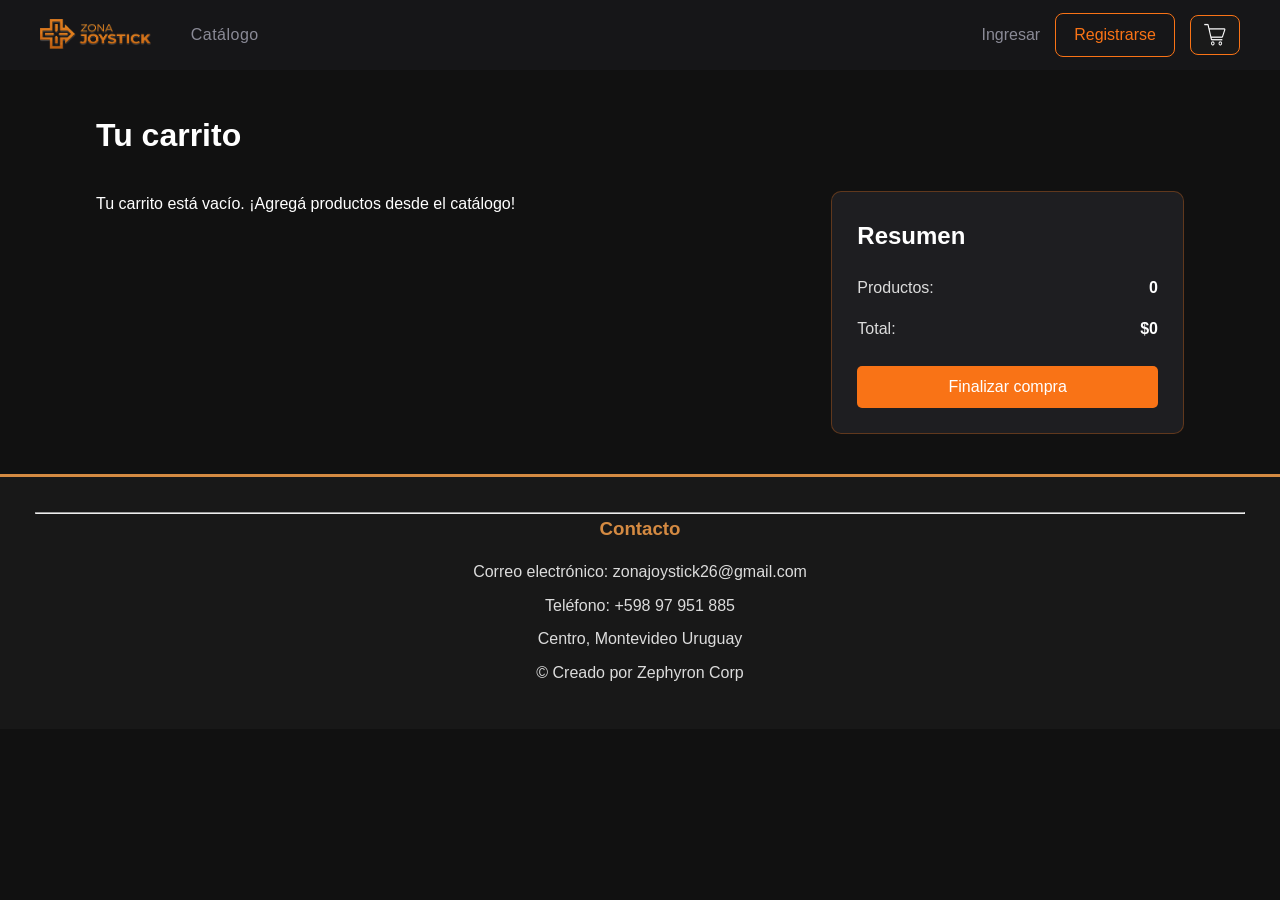
<file: Carrito.html>
<!--
Autor: Franco Pirez
Ultima actualizacion: 30/08/2026
-->

<!DOCTYPE html>
<html lang="es">

<head>
    <meta charset="UTF-8">
    <meta name="viewport" content="width=device-width, initial-scale=1.0">
    <title>Carrito</title>
    <link rel="stylesheet" href="css/carrito.css">
    <link rel="icon" href="assets/favicon.ico" type="image/x-icon">
</head>

<body>
    <header>
        <div class="header-izquierda">
            <a href="index.html">
                <img src="assets/Logo completo.png" alt="Logo empresa" class="logo">
            </a>

            <nav class="menu">
                <a href="Catalogo.php">Catálogo</a>
            </nav>
        </div>
        <div class="header-derecha">
            <a href="login.html" class="login">Ingresar</a>
            <a href="register.html" class="register">Registrarse</a>
            <a href="carrito.html"><img src="assets/Carrito-De-Compras.png" alt="Carrito de compras" class="carrito"></a>
        </div>
    </header>
    <main class="pagina-carrito">
        <h1>Tu carrito</h1>
        <section class="contenido-carrito">
            <!-- Acá JavaScript va a agregar los productos -->
            <div class="lista-carrito" id="lista-carrito">
            </div>

            <aside class="resumen-carrito">
                <h2>Resumen</h2>
                <p>Productos: <span id="cantidad-productos">0</span></p>
                <p>Total:<span id="total">$0</span></p>
                <button id="finalizar-compra">Finalizar compra</button>
            </aside>
        </section>
    <script src="js/storage.js"></script>
    <script src="js/carrito.js"></script>
    </main>

    <footer>
        <hr>

        <h3>Contacto</h3>

        <p>Correo electrónico: zonajoystick26@gmail.com</p>

        <p>Teléfono: +598 97 951 885</p>

        <p>Centro, Montevideo Uruguay</p>

        <p>&copy; Creado por Zephyron Corp</p>
    </footer>
    <script src="js/storage.js"></script>
    <script src="js/carrito.js"></script>
</body>
</html>
</file>
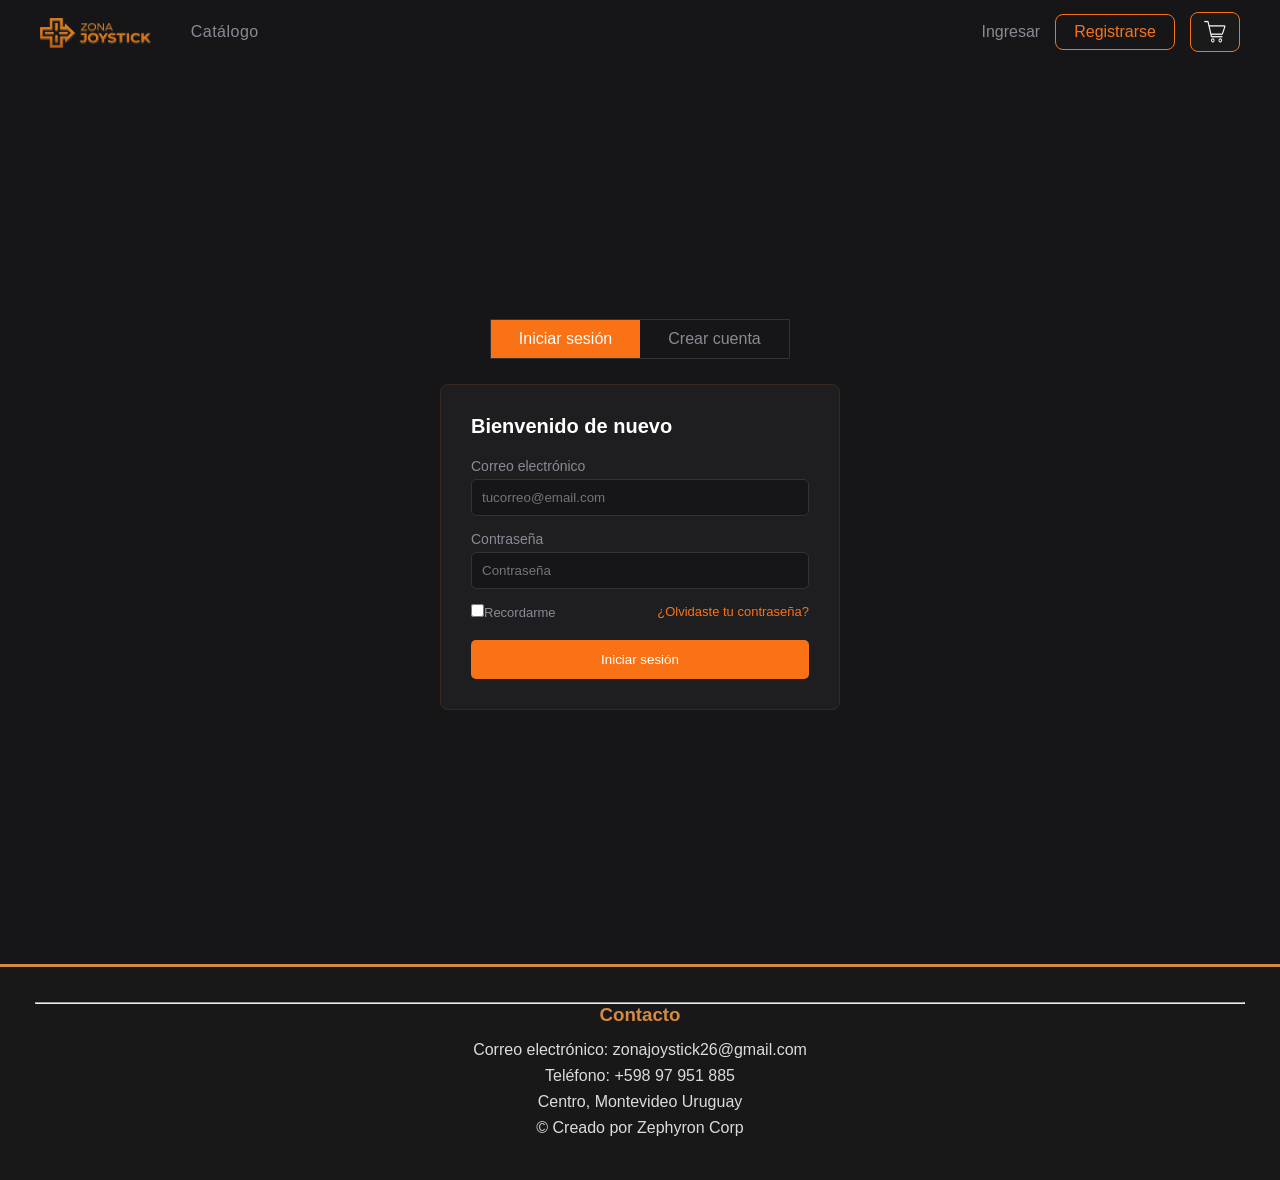
<file: login.html>
<!--
Autor: Facundo Martino
Ultima actualizacion: 29/08/2026
-->

<!DOCTYPE html>
<html lang="es">
<head>
    <meta charset="UTF-8">
    <meta name="viewport" content="width=device-width, initial-scale=1.0">
    <title>Iniciar sesión</title>
    <link rel="stylesheet" href="css/login.css">
    <link rel="icon" href="assets/favicon.ico" type="image/x-icon">
</head>

<body>
  <header>
        <div class="header-izquierda">
            <a href="index.html"><img src="assets/Logo completo.png" alt="Logo empresa" class="logo"></a>

            <nav class="menu">
                <a href="Catalogo.php">Catálogo</a>
            </nav>
        </div>
        <div class="header-derecha">
            <a href="login.html" class="login">Ingresar</a>
            <a href="register.html" class="register">Registrarse</a>
            <a href="carrito.html"><img src="assets/Carrito-De-Compras.png" alt="Carrito de compras" class="carrito"></a>
        </div>
    </header>
  <main class="pagina-login">
    <!-- Apartado para elegir si quieres iniciar sesión o registrarte -->
      <div class="opciones-login">
        <a href="login.html" class="activo">Iniciar sesión</a>
        <a href="register.html">Crear cuenta</a>
      </div>
    <section class="login-card">
      <!-- Formulario para iniciar sesión -->
       
      <h2>Bienvenido de nuevo</h2>
      <form id="formLogin">
        <div class="campo">
          <label for="email">Correo electrónico</label>
          <input type="email" id="email" placeholder="tucorreo@email.com">
        </div>

        <div class="campo">
          <label for="contrasena">Contraseña</label>
          <input type="password" id="contrasena" placeholder="Contraseña">
        </div>

        <div class="recordar-datos">
          <label>
          <input type="checkbox">Recordarme</label>
          <a href="#">¿Olvidaste tu contraseña?</a>
        </div>

        <button type="submit">Iniciar sesión</button>
      </form>
      <p id="Mensaje"></p>
    </section>
  </main>
  <footer>
        <hr>
        <h3>Contacto</h3>
        <p>
            Correo electrónico: zonajoystick26@gmail.com
        </p>
        <p>
            Teléfono: +598 97 951 885
        </p>
        <p>
            Centro, Montevideo Uruguay
        </p>
        <p>
            &copy; Creado por Zephyron Corp
        </p>
    </footer>
    <script src="js/login.js"></script>
</body>
</html>
</file>
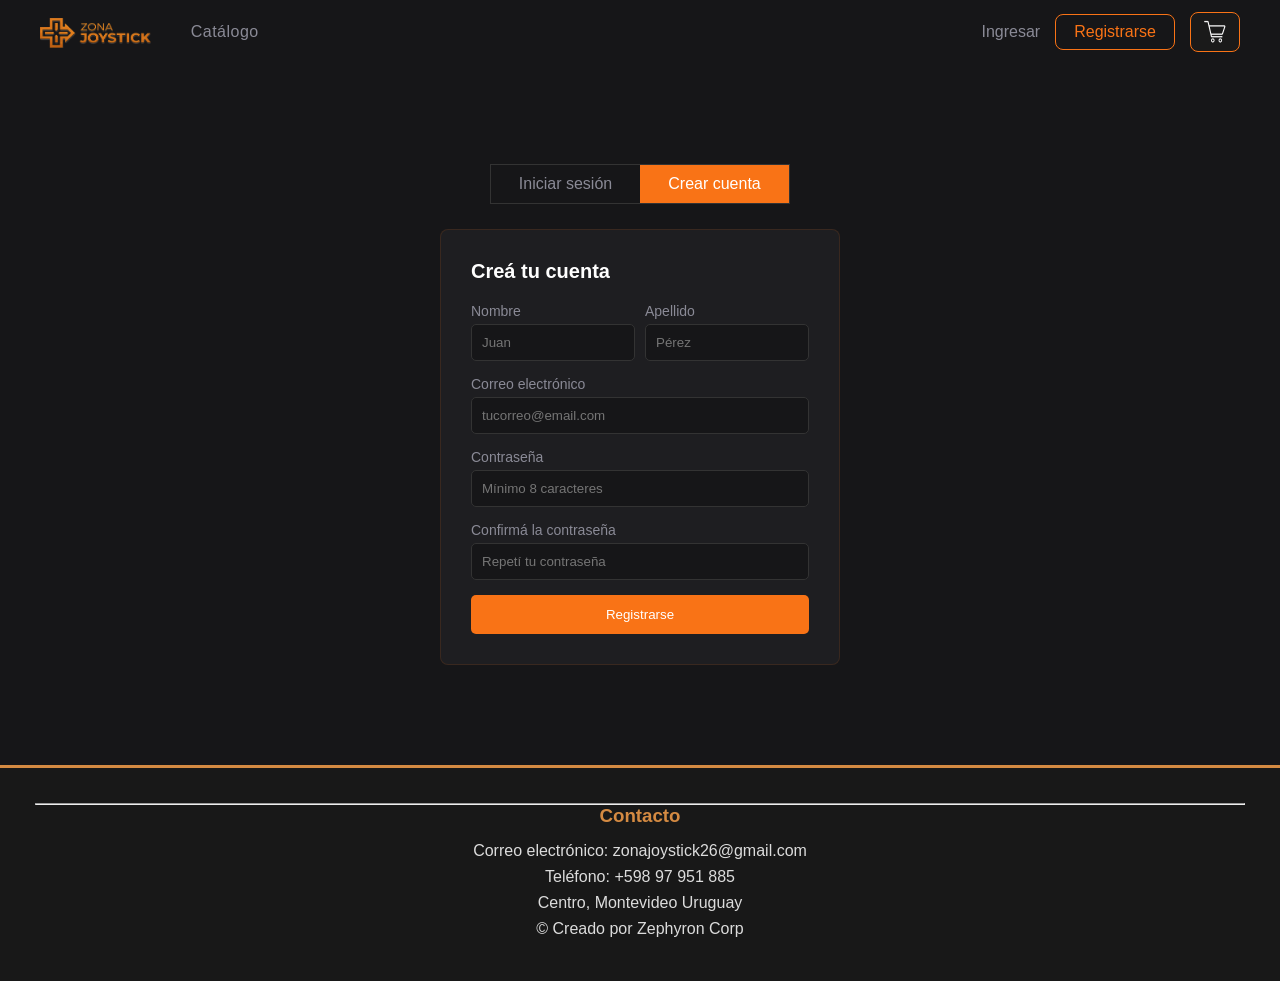
<file: register.html>
<!--
Autor: Facundo Martino
Ultima actualizacion: 29/08/2026
-->

<!DOCTYPE html>
<html lang="es">
<head>
    <meta charset="UTF-8">
    <meta name="viewport" content="width=device-width, initial-scale=1.0">
    <title>Crear cuenta</title>
    <link rel="stylesheet" href="css/register.css">
    <link rel="icon" href="assets/favicon.ico" type="image/x-icon">
</head>

<body>
  <header>
        <div class="header-izquierda">
            <a href="index.html"><img src="assets/Logo completo.png" alt="Logo empresa" class="logo"></a>

            <nav class="menu">
                <a href="Catalogo.php">Catálogo</a>
            </nav>
        </div>
        <div class="header-derecha">
            <a href="login.html" class="login">Ingresar</a>
            <a href="register.html" class="register">Registrarse</a>
            <a href="carrito.html"><img src="assets/Carrito-De-Compras.png" alt="Carrito de compras" class="carrito"></a>
        </div>
    </header>
  <main class="pagina-register">
      <!-- Apartado para elegir si quieres registrarte o iniciar sesión -->
      <div class="opciones-register">
        <a href="login.html">Iniciar sesión</a>
        <a href="register.html" class="activo">Crear cuenta</a>
      </div>
    <section class="register-card">
      <!-- Formulario para registrarse -->
      <h2>Creá tu cuenta</h2>
      <form id="formRegister">
      <div class="nombre-completo">
        <div class="campo">
          <label for="nombre">Nombre</label>
          <input type="text" id="nombre" placeholder="Juan">
        </div>

        <div class="campo">
          <label for="apellido">Apellido</label>
          <input type="text" id="apellido" placeholder="Pérez">
        </div>

      </div>

      <div class="campo">
        <label for="email">Correo electrónico</label>
        <input type="email" id="email" placeholder="tucorreo@email.com">
      </div>

      <div class="campo">
        <label for="contrasena">Contraseña</label>
        <input type="password" id="contrasena" placeholder="Mínimo 8 caracteres">
      </div>

      <div class="campo">
        <label for="confirmar-contrasena">Confirmá la contraseña</label>
        <input type="password" id="confirmar-contrasena" placeholder="Repetí tu contraseña">
      </div>
      
      <button type="submit">Registrarse</button>
      </form>
      <p id="Mensaje"></p>
    </section>
    <script src="js/register.js"></script>
  </main>
  <footer>
        <hr>
        <h3>Contacto</h3>
        <p>
            Correo electrónico: zonajoystick26@gmail.com
        </p>
        <p>
            Teléfono: +598 97 951 885
        </p>
        <p>
            Centro, Montevideo Uruguay
        </p>
        <p>
            &copy; Creado por Zephyron Corp
        </p>
    </footer>
</body>
</html>
</file>
<file: css/carrito.css>
/*
Autor:Franco Pirez
Ultima actualizacion: 30/08/2026
*/
/* Reset */
*{
    margin:0;
    padding:0;
    box-sizing:border-box;
}

/* Página */
body{
    font-family:Arial, sans-serif;
    background-color:#111111;
    color:white;
    line-height:1.6;
}

/* Encabezado */

header {
    padding: 12px 40px;
    display:flex;
    justify-content: space-between;
    align-items: center;
    background-color: #161618;
    color: white;
    position: sticky;
    top: 0;
    z-index: 1000; /*Se agregó z-index para que el header esté siempre visible */
}

.header-izquierda {
    display: flex;
    align-items: center;
    gap: 30px;
}

.logo {
    height: 30px;
    position: relative;
    top: 3px; /*Indica cuánto querés desplazar el elemento desde arriba*/
}

.menu{
    display: flex;
    gap: 20px;
}

.menu a{
    text-decoration: none;
    color: #8a8a96;
    letter-spacing: 0.5px;
    transition: color 0.3s ease;
    font-weight: normal;
    padding: 10px;
}

.menu a:hover{
    color: #f0ede8;
}

.header-derecha{
    display: flex;
    align-items: center;
    gap: 15px;
}
.header-derecha img{
    display: block;
    background-color: rgb(26, 26, 26);
    width: 50px;
    height: 40px;
    transition: transform 0.3s ease;
    border: 1px solid #f97316;
    border-radius: 8px;
}

.header-derecha img:hover{
    background-color: #f97316;
}

.login{
    text-decoration: none;
    color: #8a8a96;
    transition: color .3s ease;
}

.login:hover{
    color: #f0ede8;
}

.register{
    text-decoration: none;
    color: #f97316;
    border: 1px solid #f97316;
    padding: 8px 18px;
    border-radius: 8px;
    transition:color .3s ease, background-color .3s ease, border-color .3s ease;
}

.register:hover{
    background-color: #f97316;
    color: #161618;
}

/* Carrito */
.pagina-carrito{
    width:85%;
    margin:40px auto;
}

.pagina-carrito h1{
    font-size:32px;
    margin-bottom:30px;
}

/* Contenido general */
.contenido-carrito{
    display:grid;
    grid-template-columns:2fr 1fr;
    gap:30px;
    align-items:start;
}

/* Lista de productos */
.lista-carrito{
    display:flex;
    flex-direction:column;
    gap:20px;
}

/* Producto */
.producto-carrito{
    display:flex;
    align-items:center;
    gap:20px;

    background-color:#1b1b1b;
    border:1px solid #333;
    border-radius:10px;

    padding:20px;
}

.producto-carrito img{
    width:130px;
    height:130px;
    object-fit:contain;
    background-color:#0D0D0D;
    border-radius:8px;
}

/* Información del producto */
.info-carrito{
    width:100%;
}

.info-carrito h3{
    margin-bottom:10px;
    font-size:20px;
}

.info-carrito p{
    color:#f97316;
    font-weight:bold;
    margin-bottom:15px;
}

/* Botón eliminar */
.info-carrito button{
    background-color:transparent;
    color:#f97316;
    border:1px solid #f97316;
    padding:8px 15px;
    border-radius:5px;
    cursor:pointer;
}

.info-carrito button:hover{
    background-color:#f97316;
    color:white;
}

/* Resumen */
.resumen-carrito{
    background-color:#1E1E21;
    border:1px solid rgba(249,115,22,.3);
    border-radius:10px;

    padding:25px;
}

.resumen-carrito h2{
    margin-bottom:20px;
}

.resumen-carrito p{
    display:flex;
    justify-content:space-between;
    margin-bottom:15px;
    color:#dcdcdc;
}

.resumen-carrito span{
    color:white;
    font-weight:bold;
}

/* Botón finalizar */
#finalizar-compra{
    width:100%;
    background-color:#f97316;
    color:white;
    border:none;
    padding:12px;
    border-radius:5px;
    cursor:pointer;
    font-size:16px;
    margin-top:10px;
}

#finalizar-compra:hover{
    background-color:#ff8c38;
}

/* Footer */
footer{
    background:#181818;
    text-align:center;
    padding:35px;
    border-top:3px solid #d48a42;
}

footer h3{
    color:#d48a42;
    margin-bottom:15px;
}

footer p{
    margin:8px;
    color:#dcdcdc;
}

/* Responsive */

/* Tablet */
@media (max-width:1024px){

    header{
        padding:12px 20px;
    }

    .menu{
        gap:10px;
    }

    .pagina-carrito{
        width:90%;
    }

    .contenido-carrito{
        grid-template-columns:1fr;
    }

    .resumen-carrito{
        width:100%;
    }
}

/* Celular */
@media (max-width:768px){

    header{
        flex-direction:column;
        gap:15px;
        padding:20px;
    }

    .header-izquierda{
        flex-direction:column;
        gap:10px;
    }

    .header-derecha{
        justify-content:center;
    }

    .menu{
        width:100%;
        justify-content:center;
        gap:10px;
    }

    .pagina-carrito{
        width:90%;
        margin:30px auto;
    }

    .pagina-carrito h1{
        font-size:26px;
        text-align:center;
    }

    .producto-carrito{
        flex-direction:column;
        text-align:center;
    }

    .producto-carrito img{
        width:120px;
        height:120px;
    }

    .info-carrito{
        width:100%;
    }

    .resumen-carrito{
        padding:20px;
    }
}
</file>
<file: css/login.css>
/*
Autor: Facundo Martino
Ultima actualizacion: 29/08/2026
*/

/* Reset */
*{
    margin: 0;
    padding: 0;
    box-sizing: border-box;
}

/* Fondo de la página */
body{
    font-family: Arial, sans-serif;
    background-color: #161618;
    color: white;
}
/* Header */
header {
    padding: 12px 40px;
    display:flex;
    justify-content: space-between;
    align-items: center;
    background-color: #161618;
    color: white;
    position: sticky;
    top: 0;
    z-index: 1000; /*Se agregó z-index para que el header esté siempre visible */
}
.header-izquierda {
    display: flex;
    align-items: center;
    gap: 30px;
}
.logo {
    height: 30px;
    position: relative;
    top: 3px; /*Indica cuánto querés desplazar el elemento desde arriba*/
}
.menu{
    display: flex;
    gap: 20px;
}
.menu a{
    text-decoration: none;
    color: #8a8a96;
    letter-spacing: 0.5px;
    transition: color 0.3s ease;
    font-weight: normal;
    padding: 10px;
}

.menu a:hover{
    color: #f0ede8;
}

.header-derecha{
    display: flex;
    align-items: center;
    gap: 15px;
}
.header-derecha img{
    display: block;
    background-color: rgb(26, 26, 26);
    width: 50px;
    height: 40px;
    transition: transform 0.3s ease;
    border: 1px solid #f97316;
    border-radius: 8px;
}

.header-derecha img:hover{
    background-color: #f97316;
}

.login{
    text-decoration: none;
    color: #8a8a96;
    transition: color .3s ease;
}

.login:hover{
    color: #f0ede8;
}

.register{
    text-decoration: none;
    color: #f97316;
    border: 1px solid #f97316;
    padding: 8px 18px;
    border-radius: 8px;
    transition:color .3s ease, background-color .3s ease, border-color .3s ease;
}
.pagina-login{
    min-height: 100vh;
    display: flex;
    flex-direction: column;
    justify-content: center;
    align-items: center;
}

.login-card{
    background-color: #1E1E21;
    border: 1px solid rgba(249,115,22,.12);
    width: 400px;
    padding: 30px;
    border-radius: 8px;
    box-sizing: border-box;
}

.opciones-login{
    display: flex;
    width: 300px;
    background-color: #161618;
    margin-bottom: 25px;
    box-sizing: border-box;
    border: 1px solid #333;
}

.opciones-login a{
    width: 50%;
    text-align: center;
    padding: 10px;
    text-decoration: none;
    color: #8A8A96;
}

.opciones-login .activo{
    background-color: #F97316;
    color: white;
}

.login-card h2{
    margin-bottom: 20px;
    font-size: 20px;
}

/* Campos del formulario */
.campo{
    display: flex;
    flex-direction: column;
    margin-bottom: 15px;
}

.campo label{
    color: #8A8A96;
    margin-bottom: 5px;
    font-size: 14px;
}

.campo input{
    background-color: #161618;
    border: 1px solid #333;
    color: white;
    padding: 10px;
    border-radius: 5px;
}

.campo input:focus{
    outline: none;
    border-color: #F97316;
}

/* Recordarme y recuperar contraseña */
.recordar-datos{
    display: flex;
    justify-content: space-between;
    margin-bottom: 20px;
    font-size: 13px;
}

.recordar-datos label{
    color: #8A8A96;
}

.recordar-datos a{
    color: #F97316;
    text-decoration: none;
}

/* Botón de iniciar sesión */
.login-card button{
    width: 100%;
    background-color: #F97316;
    color: white;
    border: none;
    padding: 12px;
    border-radius: 5px;
    cursor: pointer;
}

.login-card button:hover{
    background-color: #FF8C38;
}
/* Footer */
footer{

    background:#181818;

    text-align:center;

    padding:35px;

    border-top:3px solid #d48a42;

}

footer h3{

    color:#d48a42;

    margin-bottom:15px;

}

footer p{

    margin:8px;

    color:#dcdcdc;

}
/* Responsive */

/* Tablet */
@media (max-width: 1024px){

    header{
        padding: 12px 20px;
    }

    .menu{
        gap: 10px;
    }
}
/* Celular */
@media (max-width: 768px){

    header{
        flex-direction: column;
        gap: 15px;
        padding: 20px;
    }

    .header-izquierda{
        flex-direction: column;
        gap: 10px;
    }

    .header-derecha{
        justify-content: center;
    }

    .menu{
        width: 100%;
        justify-content: center;
        gap: 10px;
    }

    .login-card{
        width: 90%;
        padding: 25px;
    }

    .opciones-login{
        width: 90%;
    }
    .campo{
        width: 100%;
    }
}
</file>
<file: css/register.css>
/*
Autor: Facundo Martino
Ultima actualizacion: 29/08/2026
*/

/* Reset */
*{
    margin: 0;
    padding: 0;
    box-sizing: border-box;
}

body{
    font-family: Arial, sans-serif;
    background-color: #161618;
    color: white;
}
/* Header */
header {
    padding: 12px 40px;
    display:flex;
    justify-content: space-between;
    align-items: center;
    background-color: #161618;
    color: white;
    position: sticky;
    top: 0;
    z-index: 1000; /*Se agregó z-index para que el header esté siempre visible */
}
.header-izquierda {
    display: flex;
    align-items: center;
    gap: 30px;
}
.logo {
    height: 30px;
    position: relative;
    top: 3px; /*Indica cuánto querés desplazar el elemento desde arriba*/
}
.menu{
    display: flex;
    gap: 20px;
}
.menu a{
    text-decoration: none;
    color: #8a8a96;
    letter-spacing: 0.5px;
    transition: color 0.3s ease;
    font-weight: normal;
    padding: 10px;
}

.menu a:hover{
    color: #f0ede8;
}

.header-derecha{
    display: flex;
    align-items: center;
    gap: 15px;
}
.header-derecha img{
    display: block;
    background-color: rgb(26, 26, 26);
    width: 50px;
    height: 40px;
    transition: transform 0.3s ease;
    border: 1px solid #f97316;
    border-radius: 8px;
}

.header-derecha img:hover{
    background-color: #f97316;
}

.login{
    text-decoration: none;
    color: #8a8a96;
    transition: color .3s ease;
}

.login:hover{
    color: #f0ede8;
}

.register{
    text-decoration: none;
    color: #f97316;
    border: 1px solid #f97316;
    padding: 8px 18px;
    border-radius: 8px;
    transition:color .3s ease, background-color .3s ease, border-color .3s ease;
}

.register:hover{
    background-color: #f97316;
    color: #161618;
}

.pagina-register{
    display: flex;
    flex-direction: column;
    align-items: center;
    padding: 100px 0;
}

.register-card{
    background-color: #1E1E21;
    border: 1px solid rgba(249,115,22,.12);
    width: 400px;
    padding: 30px;
    border-radius: 8px;
    box-sizing: border-box;
}

.opciones-register{
    display: flex;
    width: 300px;
    background-color: #161618;
    margin-bottom: 25px;
    box-sizing: border-box;
    border: 1px solid #333;
}

.opciones-register a{
    width: 50%;
    text-align: center;
    padding: 10px;
    text-decoration: none;
    color: #8A8A96;
}

.opciones-register .activo{
    background-color: #F97316;
    color: white;
}

.register-card h2{
    margin-bottom: 20px;
    font-size: 20px;
}

.nombre-completo{
    display: flex;
    gap: 10px;
}

.nombre-completo .campo{
    width: 50%;
}

.campo{
    display: flex;
    flex-direction: column;
    margin-bottom: 15px;
}

.campo label{
    color: #8A8A96;
    margin-bottom: 5px;
    font-size: 14px;
}

.campo input{
    background-color: #161618;
    border: 1px solid #333;
    color: white;
    padding: 10px;
    border-radius: 5px;
    width: 100%;
}

.campo input:focus{
    outline: none;
    border-color: #F97316;
}

.register-card button{
    width: 100%;
    background-color: #F97316;
    color: white;
    border: none;
    padding: 12px;
    border-radius: 5px;
    cursor: pointer;
}

.register-card button:hover{
    background-color: #FF8C38;
}
/* Footer */
footer{

    background:#181818;

    text-align:center;

    padding:35px;

    border-top:3px solid #d48a42;

}

footer h3{

    color:#d48a42;

    margin-bottom:15px;

}

footer p{

    margin:8px;

    color:#dcdcdc;

}

/* Responsive */

/* Tablet */
@media (max-width: 1024px){

    header{
        padding: 12px 20px;
    }

    .menu{
        gap: 10px;
    }
}


/* Celular */
@media (max-width: 768px){

    header{
        flex-direction: column;
        gap: 15px;
        padding: 20px;
    }

    .header-izquierda{
        flex-direction: column;
        gap: 10px;
    }

    .header-derecha{
        justify-content: center;
    }

    .menu{
        width: 100%;
        justify-content: center;
        gap: 10px;
    }

    .register-card{
        width: 90%;
        padding: 25px;
    }

    .opciones-register{
        width: 90%;
    }

    .nombre-completo{
        flex-direction: column;
    }

    .nombre-completo .campo{
        width: 100%;
    }
}
</file>
